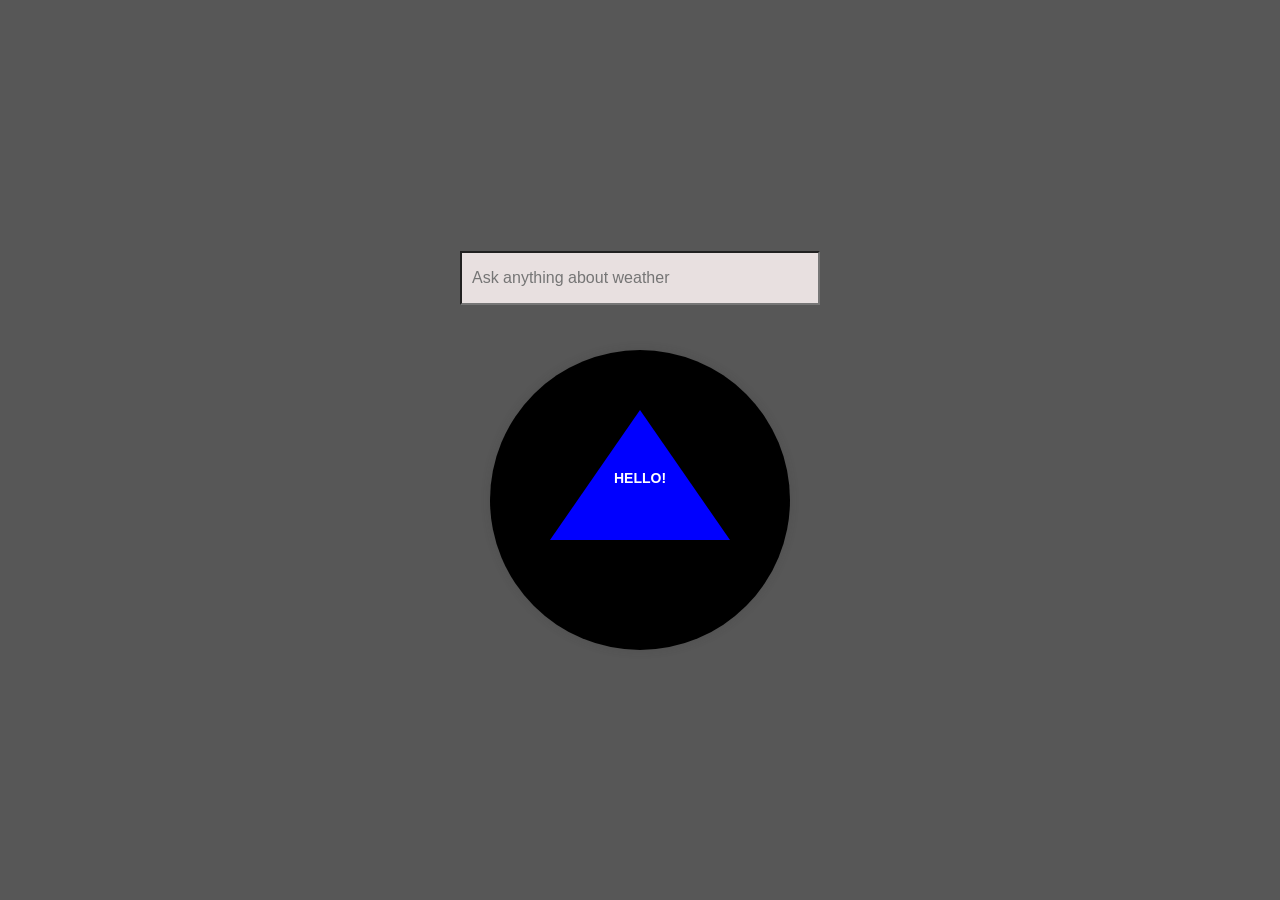
<file: week3/magic-8-Ball/index.html>
<html>
  <head>
    <title>Magic 8 Ball</title>
    <link href="style.css" rel="stylesheet" />
  </head>
  <body>
    <input
      type="text"
      id="magicBall"
      placeholder="Ask anything about weather"
    />
    <div class="ball">
      <div class="triangle"></div>
      <div class="answer">HELLO!</div>
    </div>

    <script src="8-ball.js"></script>
  </body>
</html>
</file>
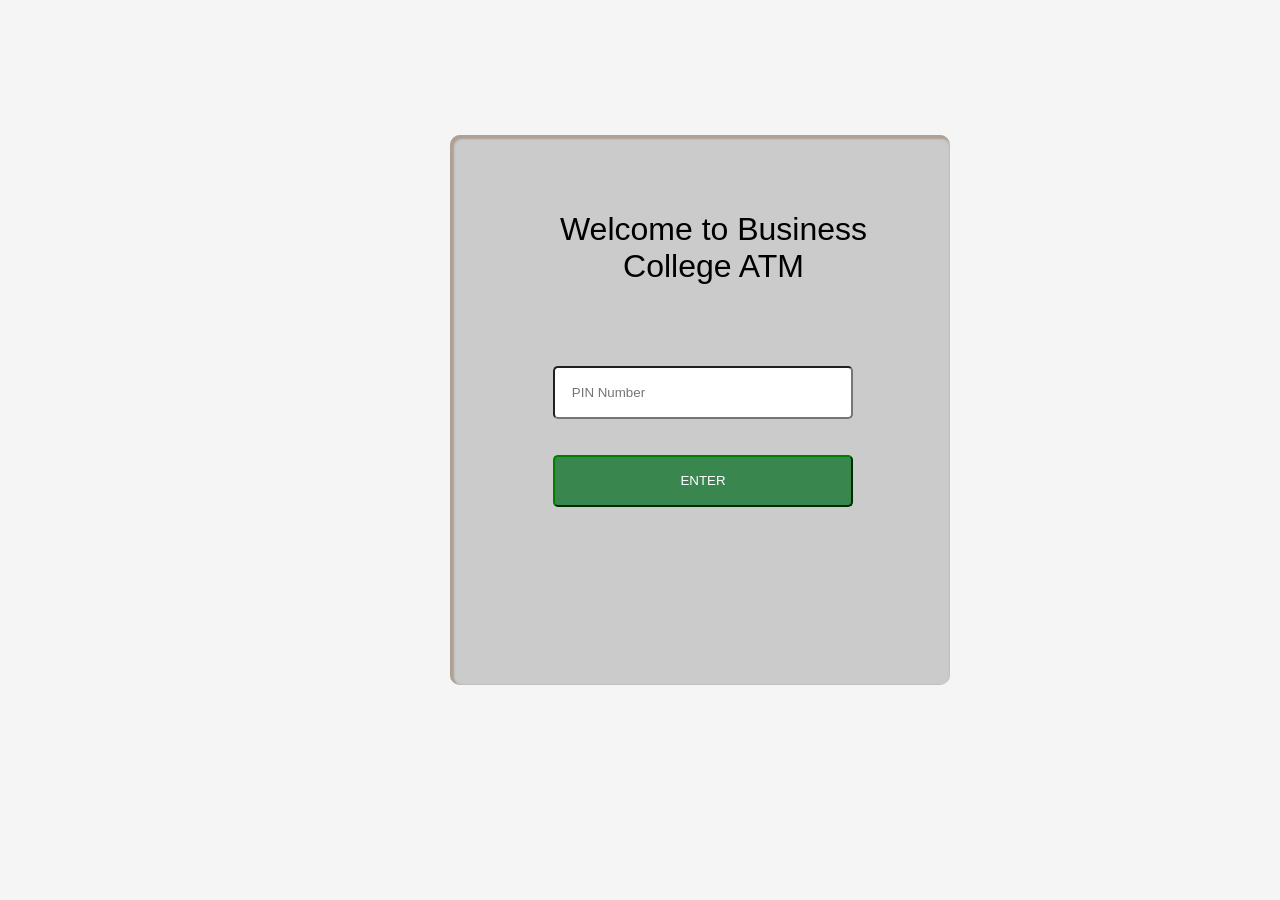
<file: week4/ATM_simulator/index.html>
<html>
  <head>
    <title>ATM Stimulator</title>
    <link href="style.css" rel="stylesheet" />
  </head>
  <body>
    <div class="div_atm">
      <p class="p-greet">Welcome to Business College ATM</p>

      <br /><br />
      <div class="pin">
        <input id="pin" type="password" placeholder="PIN Number" />
        <br /><br /><br />
        <button id="pinBtn">ENTER</button><br />
        <br />
        <p id="message-frontpage" class="center"></p>
      </div>
      <div class="overlay hidden">
        <div class="balance">
          <small>Balance:</small>
          <small id="balance">0</small>
          <small>€</small>
          <br /><br />
        </div>
        <input id="depositBox" type="number" placeholder="Deposit amount" />

        <br />
        <button id="depositBtn">DEPOSIT</button>
        <br />

        <input id="withdrawBox" type="number" placeholder="Withdraw amount" />

        <br />
        <button id="withdrawBtn">WITHDRAW</button>
        <br />
        <button id="exit">EXIT</button>

        <div class="div-message">
          <p id="message" class="center"></p>
        </div>
      </div>
    </div>

    <script src="main.js"></script>
  </body>
</html>
</file>
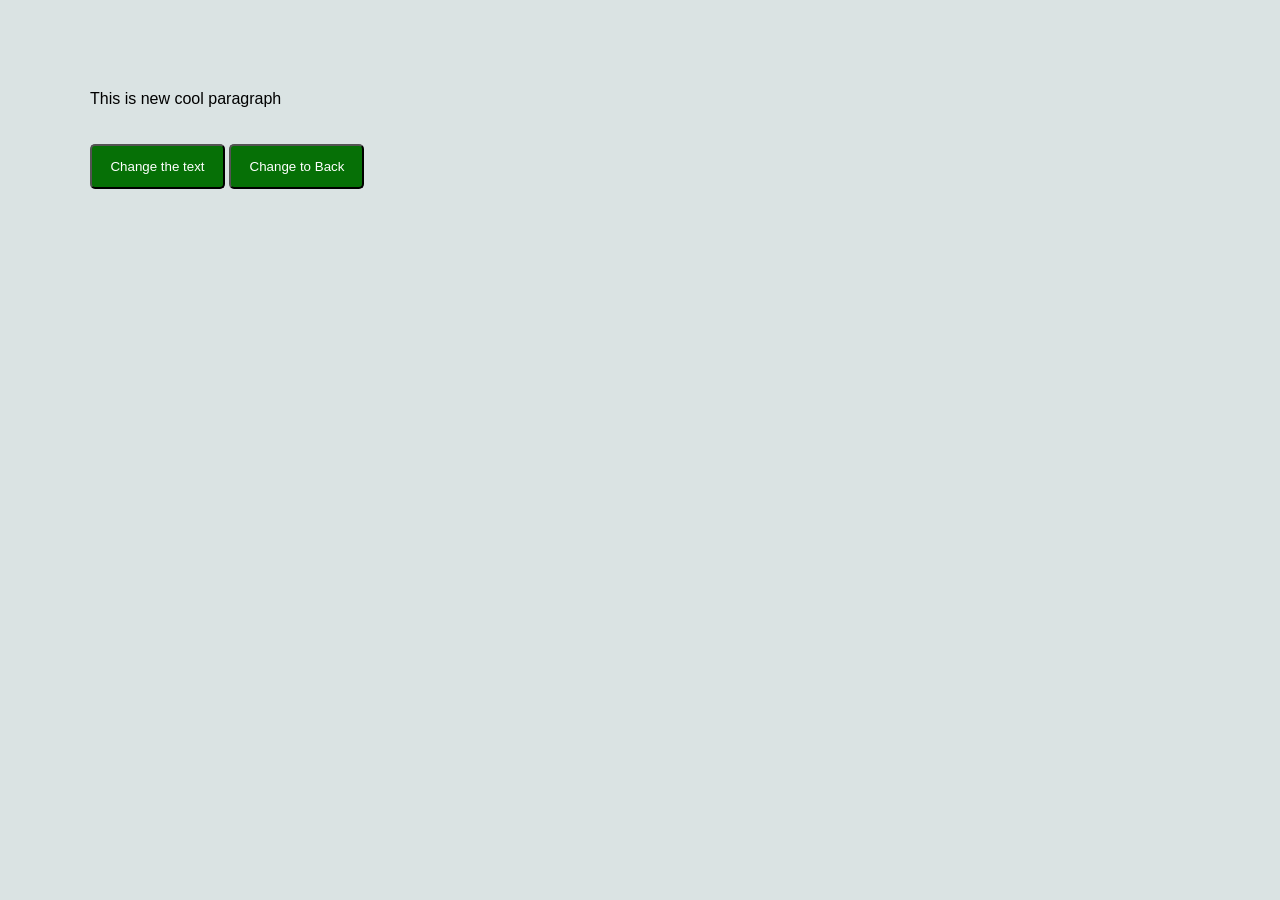
<file: week4/basic_DOM_1/index.html>
<html>
  <head>
    <title>Week 4 Exercise</title>
    <link href="style.css" rel="stylesheet" />
  </head>
  <body>
    <p id="content">This is new cool paragraph</p>
    <br />
    <br />
    <button id="first_button" onclick="changeText()">Change the text</button>

    <button onclick="changeBack()">Change to Back</button>

    <script src="main.js"></script>
  </body>
</html>
</file>
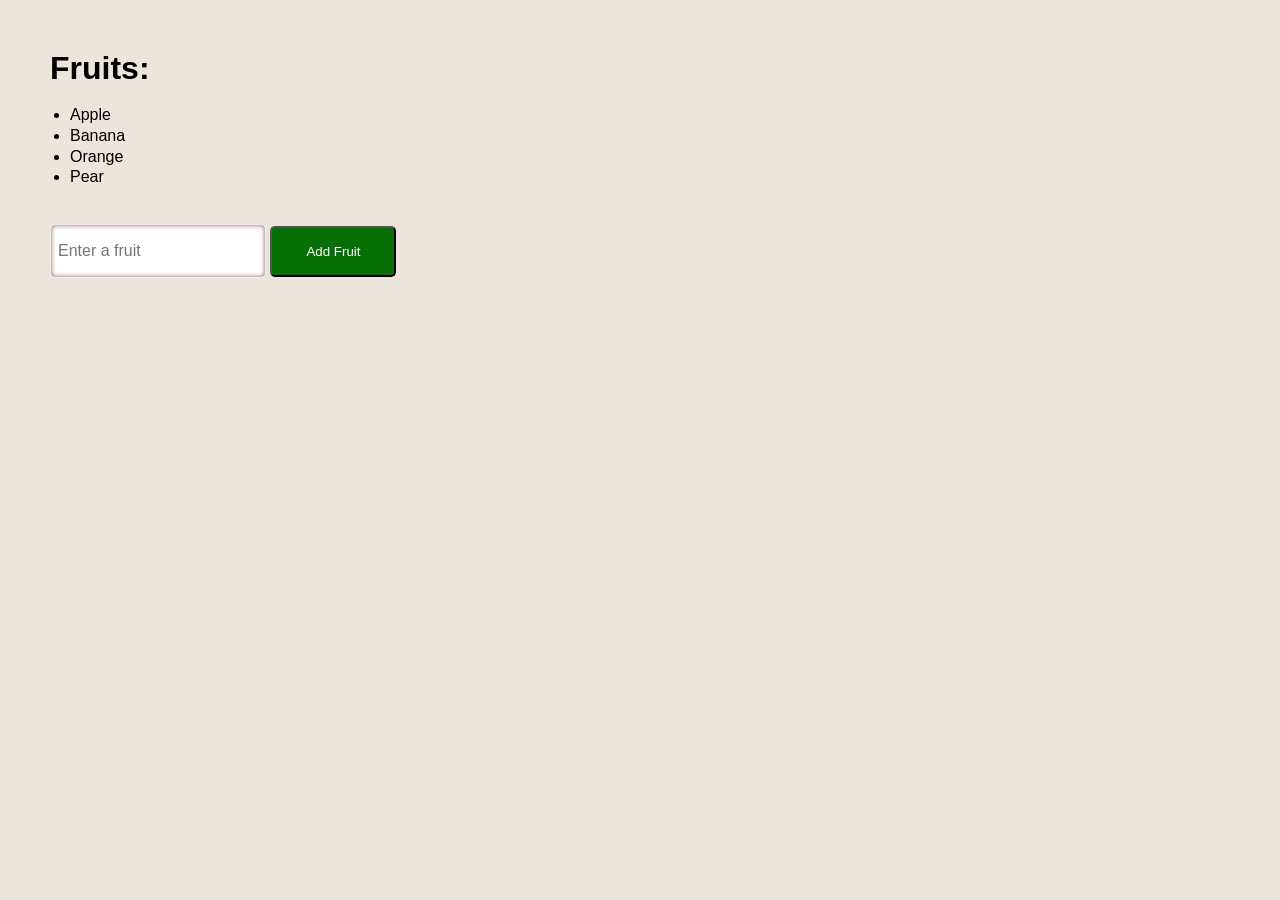
<file: week4/basic_DOM_2/index.html>
<html>
  <head>
    <title>Basic DOM Exercise 2</title>
    <link href="style.css" rel="stylesheet" />
  </head>
  <body>
    <h1>Fruits:</h1>
    <br />
    <ul id="fruitslist">
      <li>Apple</li>
      <li>Banana</li>
      <li>Orange</li>
      <li>Pear</li>
    </ul>
    <br />
    <br />

    <input type="text" id="fruitInput" placeholder="Enter a fruit" />

    <button id="addFruitButton">Add Fruit</button>

    <script src="main.js"></script>
  </body>
</html>
</file>
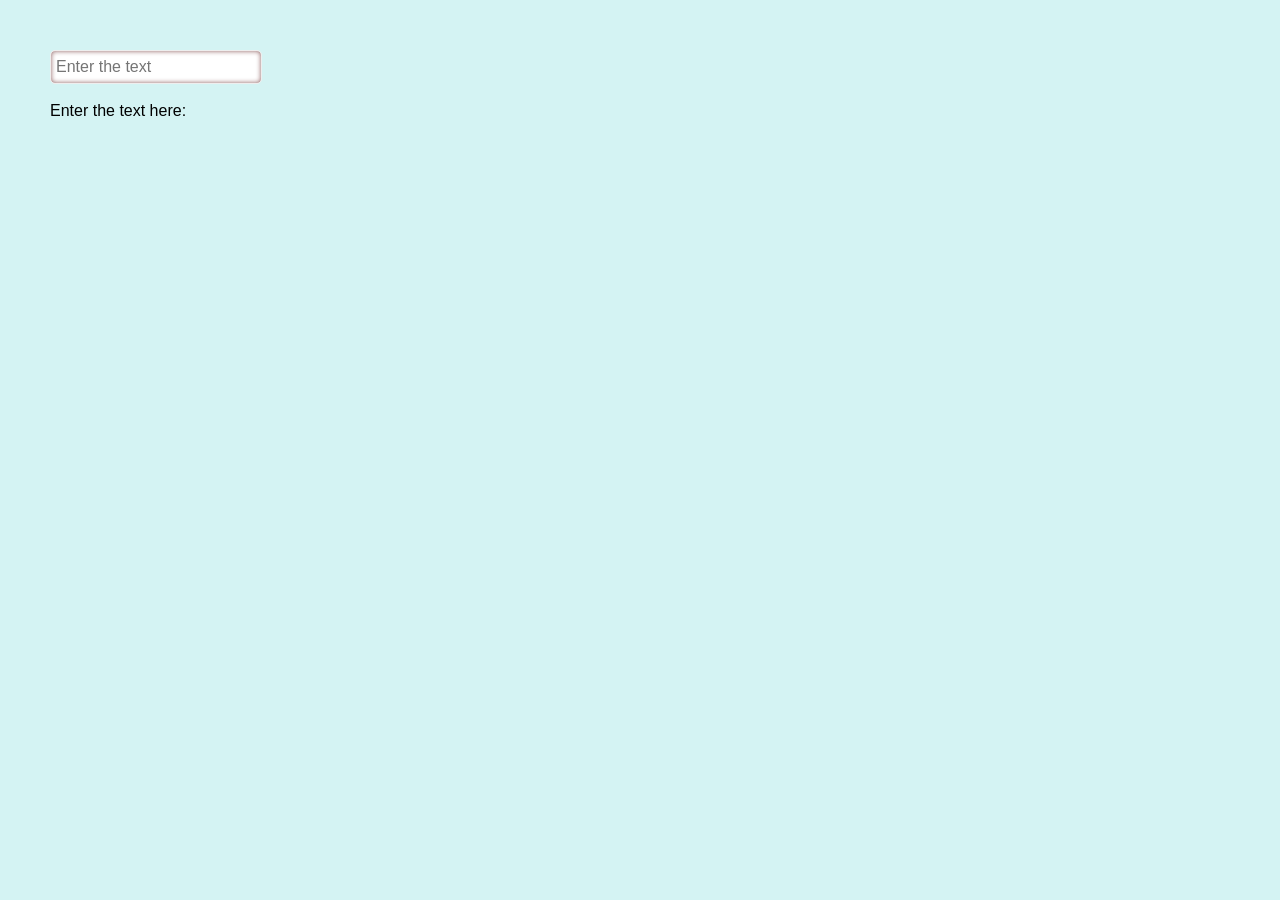
<file: week4/basic_DOM_3/index.html>
<html>
  <head>
    <title>DOM Basci Exercise 3</title>
    <link href="style.css" rel="stylesheet" />
  </head>
  <body>
    <input type="text" id="textbox" placeholder="Enter the text" /><br /><br />
    <div id="div1">Enter the text here:</div>

    <script src="main.js"></script>
  </body>
</html>
</file>
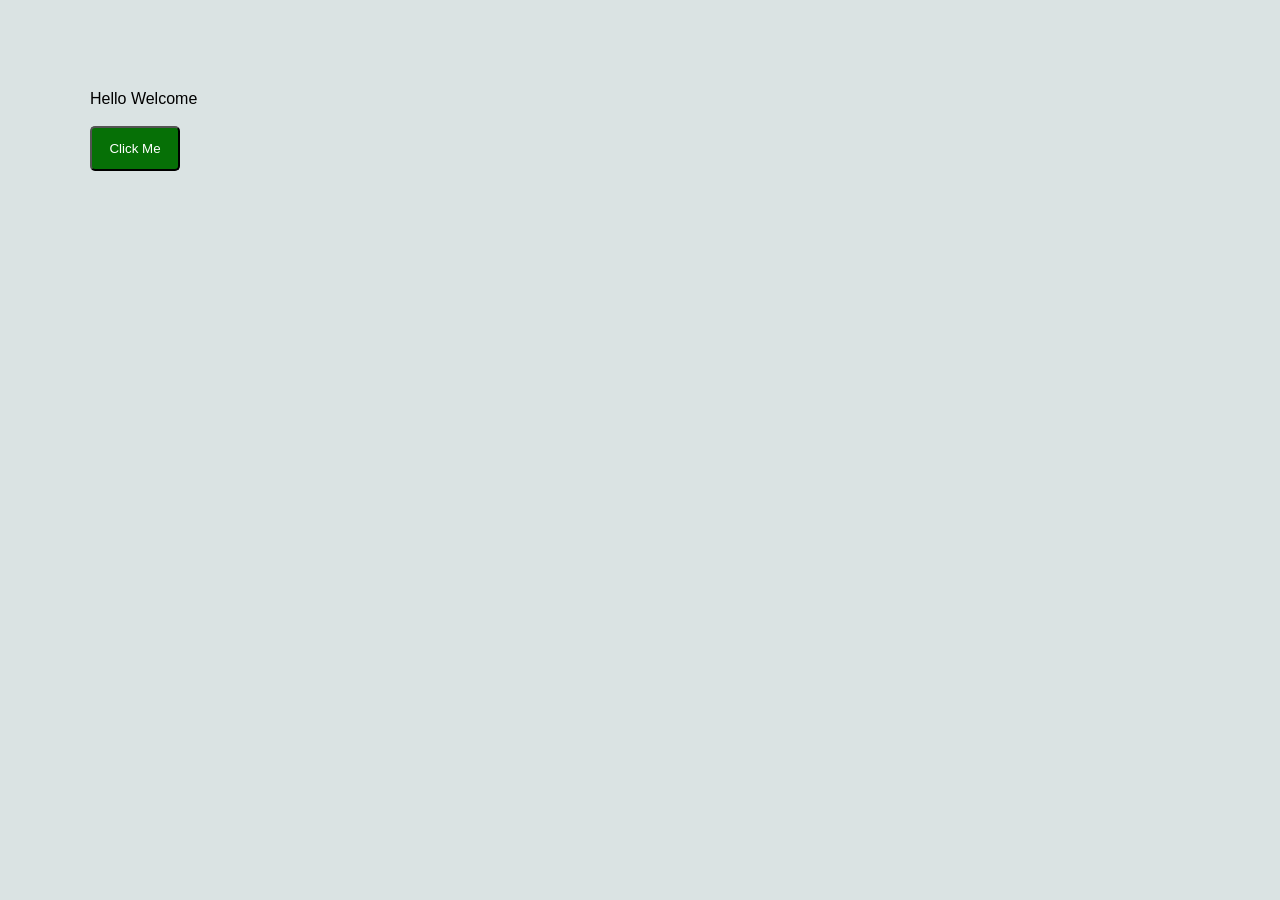
<file: week4/basic_DOM_4/index.html>
<html>
  <head>
    <title>DOM Basic Exercise 4</title>
    <link href="style.css" rel="stylesheet" />
  </head>
  <body>
    <p id="p1">Hello Welcome</p>
    <br />
    <button id="btn1">Click Me</button>

    <script src="main.js"></script>
  </body>
</html>
</file>
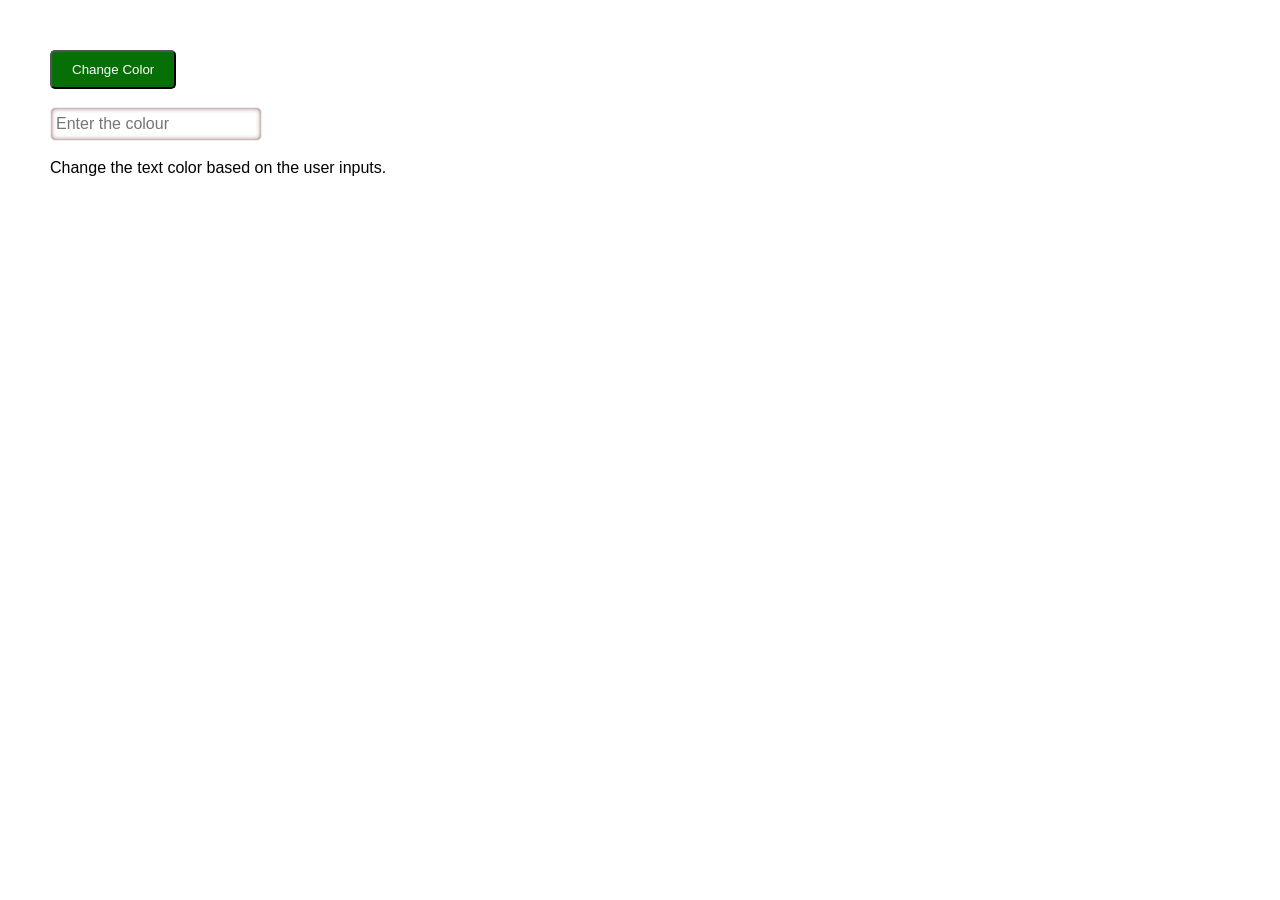
<file: week4/basic_DOM_5/index.html>
<html>
  <head>
    <title>DOM Basic Excersice 4</title>
    <link href="style.css" rel="stylesheet" />
  </head>
  <body>
    <button id="colorChangeBtn">Change Color</button><br /><br />
    <input
      id="inputBox"
      type="text"
      placeholder="Enter the colour"
    /><br /><br />
    <div id="paragraph">Change the text color based on the user inputs.</div>

    <script src="main.js"></script>
  </body>
</html>
</file>
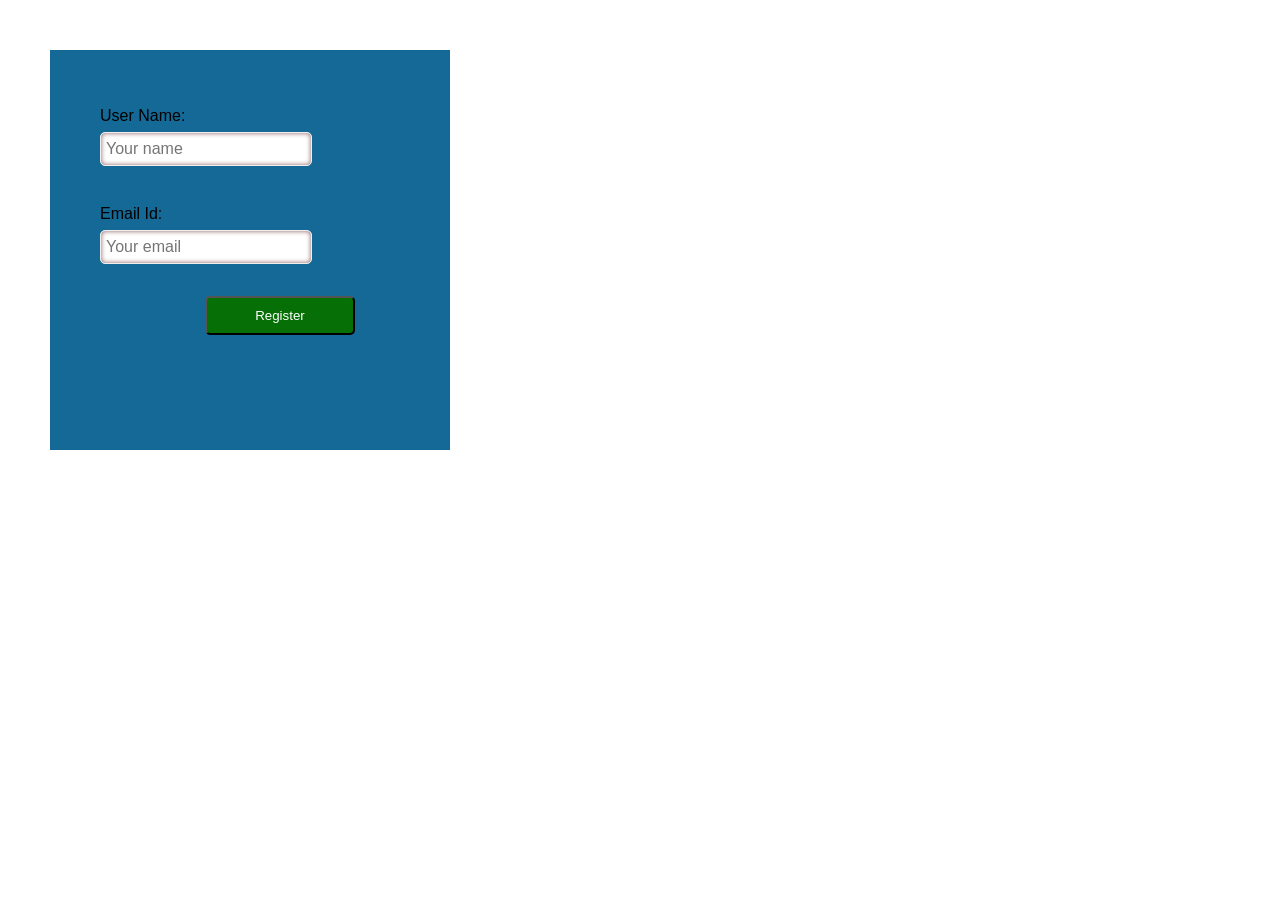
<file: week4/basic_DOM_6/index.html>
<html>
  <head>
    <title>Basic DOM Exercise 6</title>
    <link href="style.css" rel="stylesheet" />
  </head>
  <body>
    <form id="userForm">
      <div class="form">
        <label>User Name:</label>
        <input type="text" id="userName" placeholder="Your name" /><br /><br />
        <label>Email Id:</label>
        <input type="email" id="email" placeholder="Your email" /><br /><br />
        <button id="submit">Register</button><br /><br />

        <p id="message"></p>
      </div>
    </form>

    <script src="main.js"></script>
  </body>
</html>
</file>
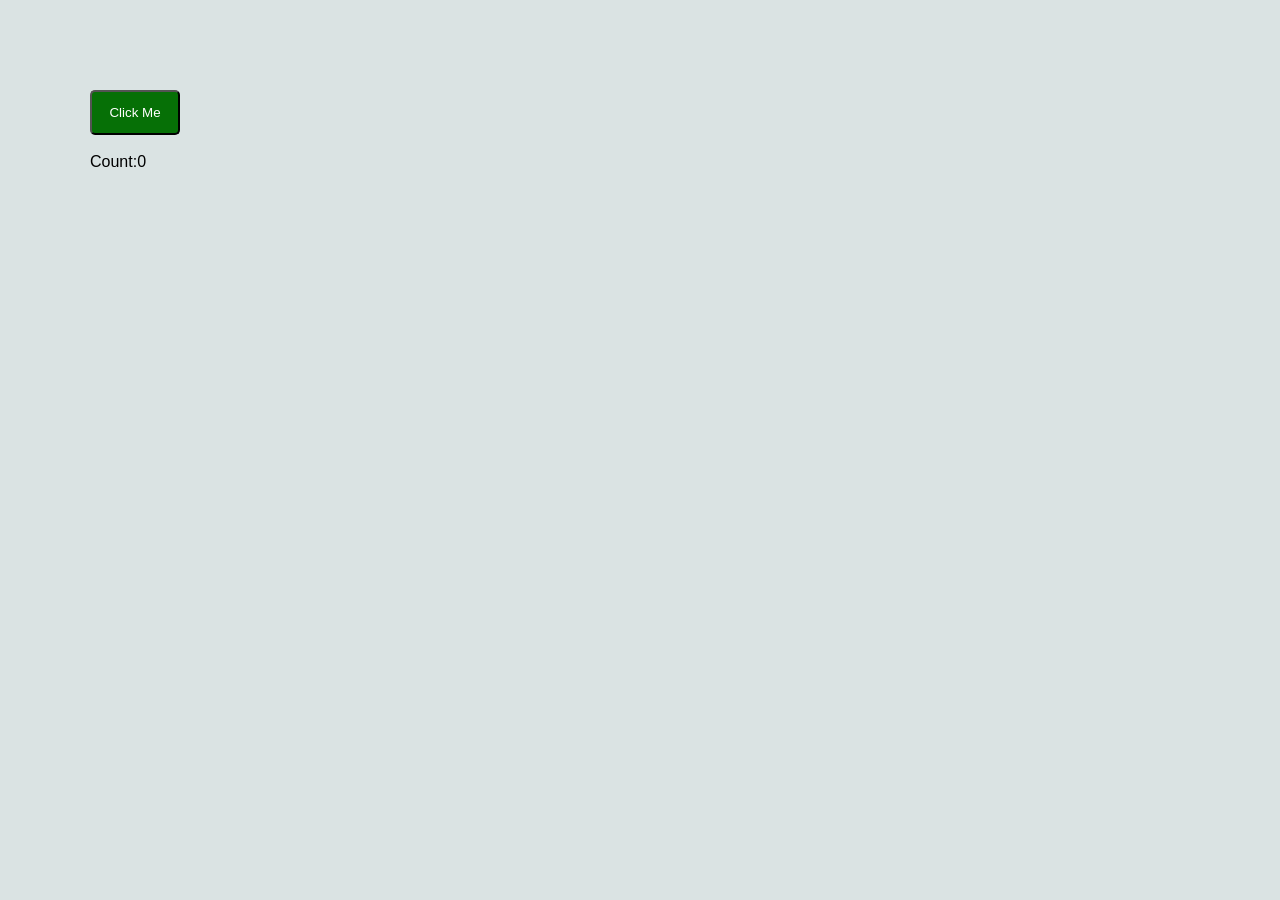
<file: week4/basic_DOM_7/index.html>
<html>
  <head>
    <title>DOM Basic Exercise 7</title>
    <link href="style.css" rel="stylesheet" />
  </head>
  <body>
    <button id="btn">Click Me</button><br /><br />
    <p id="count">Count:0</p>
    <script src="main.js"></script>
  </body>
</html>
</file>
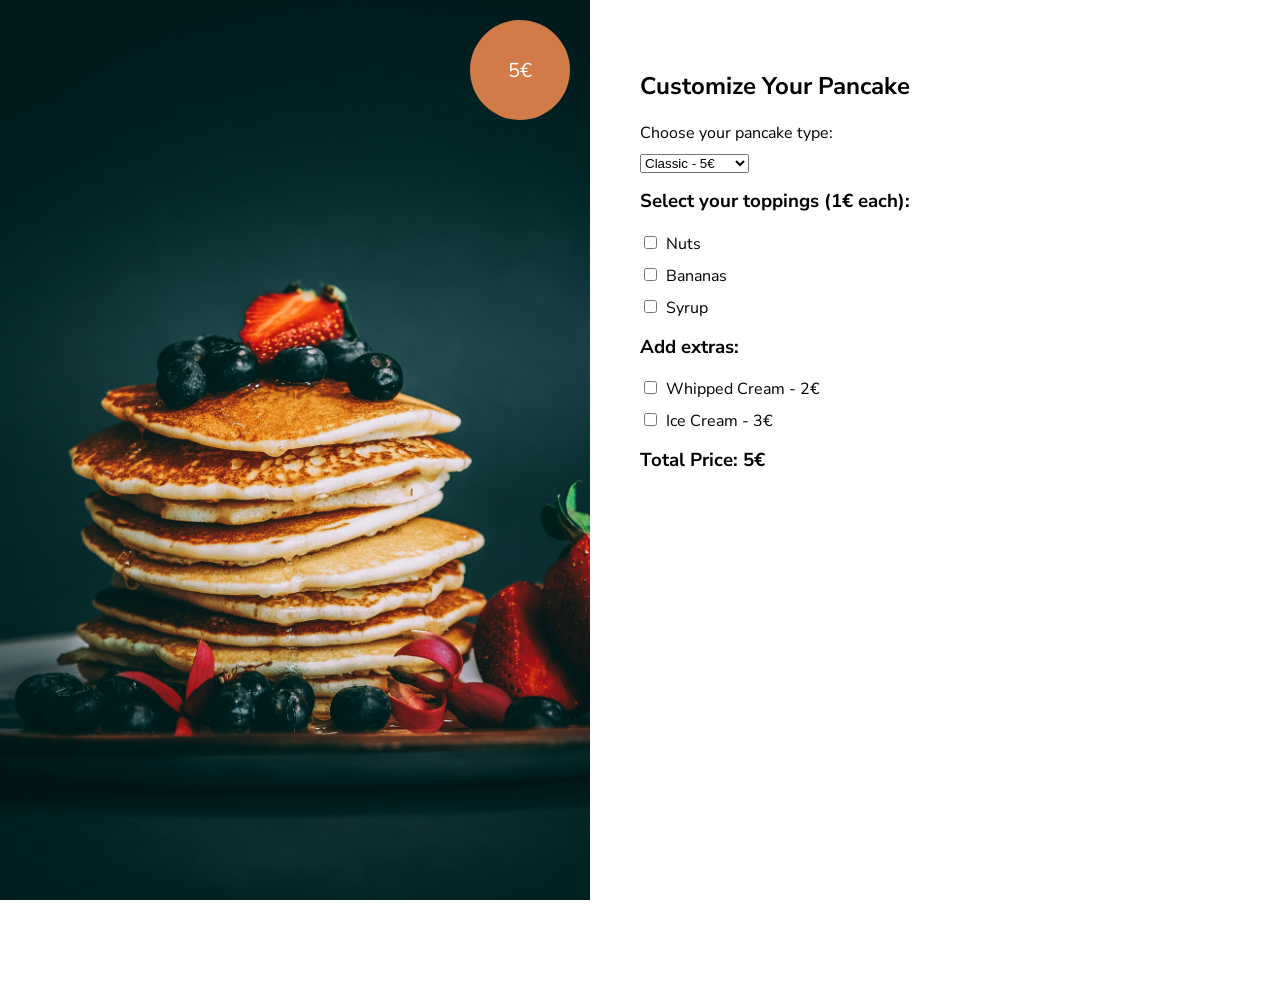
<file: week4/pancake_maker/index.html>
<!DOCTYPE html>
<html lang="en">
  <head>
    <meta charset="UTF-8" />
    <title>Pancake Maker</title>
    <link rel="stylesheet" href="style.css" />
  </head>
  <body>
    <div class="container">
      <div class="image-container">
        <img src="pancake.jpeg" alt="Delicious pancakes" />
        <div class="price-banner"><span id="totalPrice">5€</span></div>
      </div>

      <div class="form-container">
        <h2>Customize Your Pancake</h2>

        <label for="type">Choose your pancake type:</label>
        <select id="type">
          <option value="5">Classic - 5€</option>
          <option value="6">Chocolate - 6€</option>
          <option value="7">Blueberry - 7€</option>
        </select>

        <h3>Select your toppings (1€ each):</h3>
        <label><input type="checkbox" class="topping" value="1" /> Nuts</label>
        <label
          ><input type="checkbox" class="topping" value="1" /> Bananas</label
        >
        <label><input type="checkbox" class="topping" value="1" /> Syrup</label>

        <h3>Add extras:</h3>
        <label
          ><input type="checkbox" class="extra" value="2" /> Whipped Cream -
          2€</label
        >
        <label
          ><input type="checkbox" class="extra" value="3" /> Ice Cream -
          3€</label
        >

        <h3>Total Price: <span id="totalPriceDisplay">5€</span></h3>
      </div>
    </div>

    <script src="main.js"></script>
  </body>
</html>
</file>
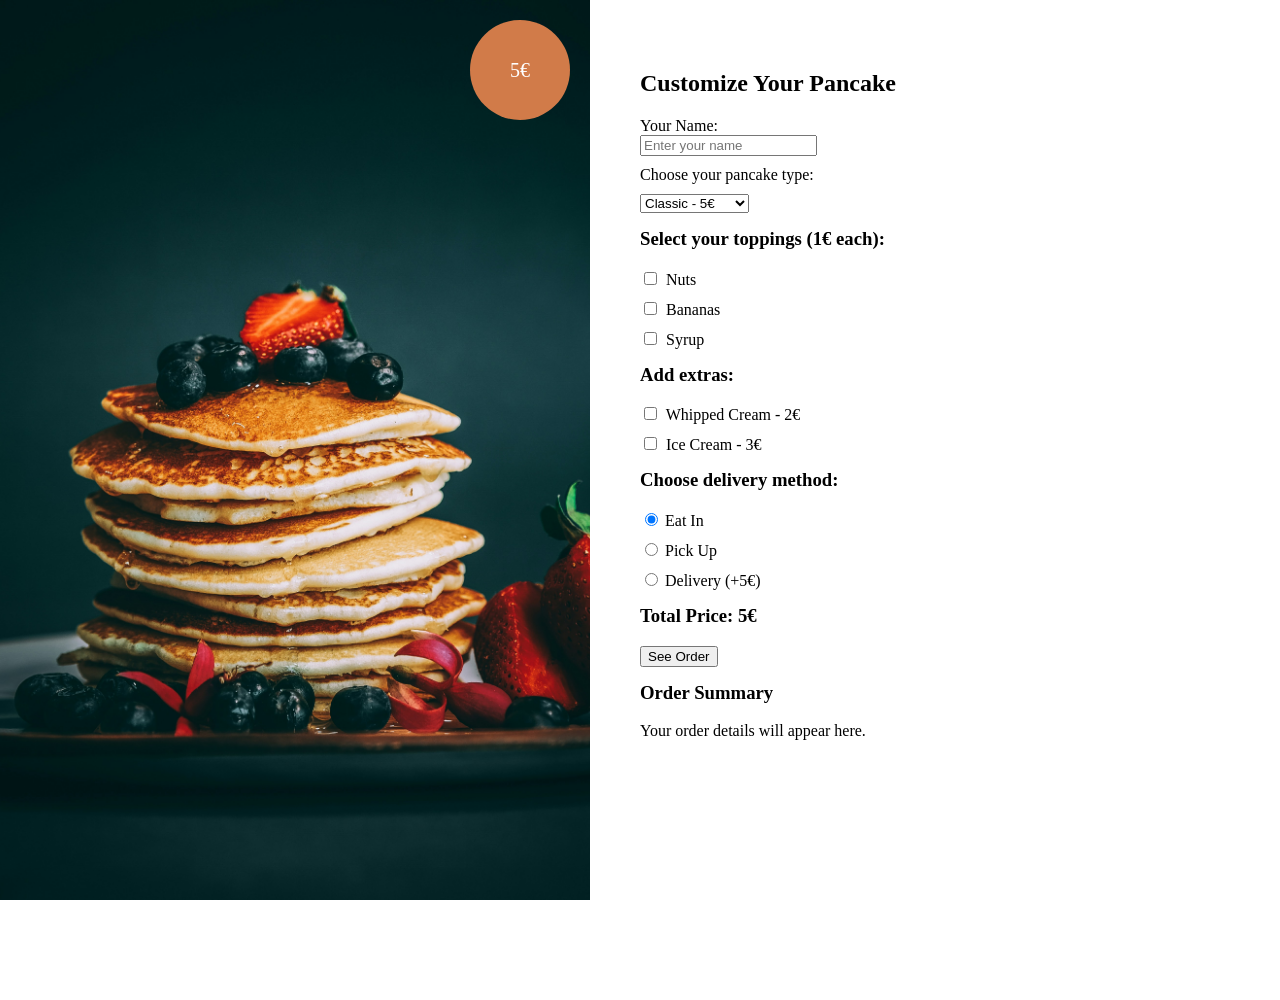
<file: week5/pancake_maker_2/index.html>
<!DOCTYPE html>
<html lang="en">
  <head>
    <meta charset="UTF-8" />
    <title>Pancake Maker</title>
    <link rel="stylesheet" href="style.css" />
  </head>
  <body>
    <div class="container">
      <div class="image-container">
        <img src="pancake.jpeg" alt="Delicious pancakes" />
        <div class="price-banner"><span id="totalPrice">5€</span></div>
      </div>

      <div class="form-container">
        <h2>Customize Your Pancake</h2>

        <form id="pancakeForm">
          <!-- Customer Name -->
          <label for="customerName">Your Name:</label>
          <input
            type="text"
            id="customerName"
            name="customerName"
            placeholder="Enter your name"
          />

          <!-- Pancake Type -->
          <label for="type">Choose your pancake type:</label>
          <select id="type" name="pancakeType">
            <option data-price="5" value="5">Classic - 5€</option>
            <option data-price="6" value="6">Chocolate - 6€</option>
            <option data-price="7" value="7">Blueberry - 7€</option>
          </select>

          <!-- Toppings -->
          <h3>Select your toppings (1€ each):</h3>
          <label
            ><input
              type="checkbox"
              class="topping"
              data-price="1"
              value="Nuts 1€"
            />
            Nuts
          </label>
          <label
            ><input
              type="checkbox"
              class="topping"
              data-price="1"
              value="Bananas 1€"
            />
            Bananas
          </label>
          <label
            ><input
              type="checkbox"
              class="topping"
              data-price="1"
              value="Syrup 1€"
            />
            Syrup
          </label>

          <!-- Extras -->
          <h3>Add extras:</h3>
          <label
            ><input
              type="checkbox"
              class="extra"
              data-price="2"
              value="Whipped Cream - 2€"
            />
            Whipped Cream - 2€</label
          >
          <label
            ><input
              type="checkbox"
              class="extra"
              data-price="3"
              value="Ice Cream - 3€"
            />
            Ice Cream - 3€</label
          >

          <!-- Delivery Method -->
          <h3>Choose delivery method:</h3>
          <label
            ><input
              type="radio"
              name="delivery"
              class="delivery"
              data-price="0"
              checked
            />
            Eat In</label
          >
          <label
            ><input
              type="radio"
              name="delivery"
              class="delivery"
              data-price="0"
            />
            Pick Up</label
          >
          <label
            ><input
              type="radio"
              name="delivery"
              class="delivery"
              data-price="5"
            />
            Delivery (+5€)</label
          >

          <!-- Total Price Display -->
          <h3>Total Price: <span id="totalPriceDisplay">5€</span></h3>

          <!-- See Order Button -->
          <button type="button" id="seeOrder">See Order</button>

          <!-- Order Summary Display -->
          <div id="orderSummary">
            <h3>Order Summary</h3>
            <p id="summaryText">Your order details will appear here.</p>
          </div>
        </form>
      </div>
    </div>

    <script src="main.js"></script>
  </body>
</html>
</file>
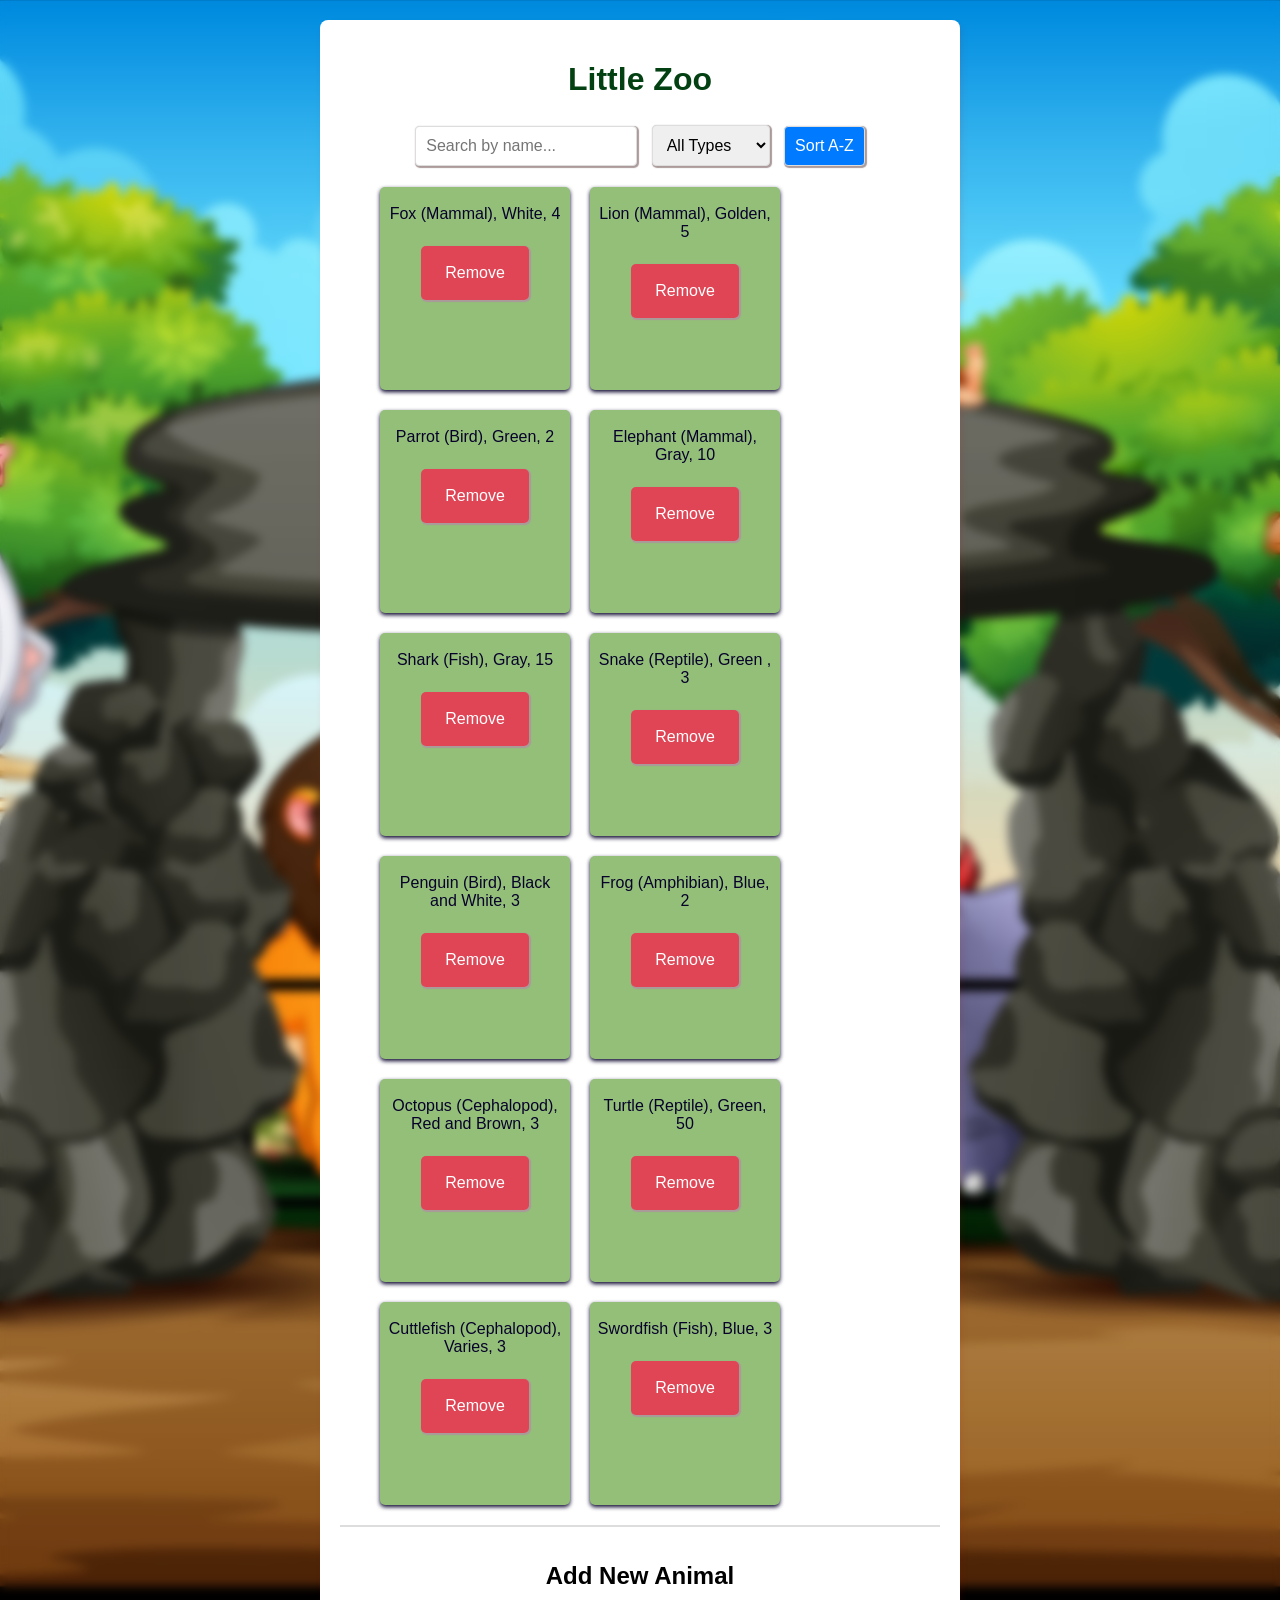
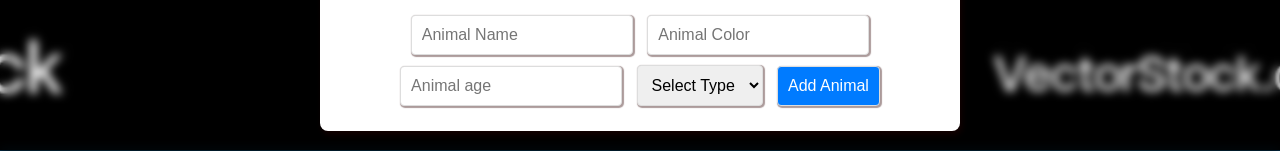
<file: week6/little_zoo/index.html>
<!DOCTYPE html>
<html lang="en">
  <head>
    <meta charset="UTF-8" />
    <meta name="viewport" content="width=device-width, initial-scale=1.0" />
    <title>Little Zoo</title>
    <link rel="stylesheet" href="style.css" />
  </head>
  <body>
    <div class="container">
      <h1>Little Zoo</h1>

      <!-- Search & Filter Section -->
      <div class="controls">
        <input type="text" id="searchAnimal" placeholder="Search by name..." />

        <select id="filterType">
          <option value="All">All Types</option>
          <option value="Mammal">Mammal</option>
          <option value="Bird">Bird</option>
          <option value="Reptile">Reptile</option>
          <option value="Amphibian">Amphibian</option>
          <option value="Fish">Fish</option>
        </select>

        <button id="sortAnimals">Sort A-Z</button>
      </div>

      <!-- Animal List Display -->
      <ul id="animalList"></ul>

      <!-- Add New Animal Form -->
      <div class="add-animal">
        <h2>Add New Animal</h2>
        <input type="text" id="newAnimalName" placeholder="Animal Name" />

        <input type="text" id="animalColor" placeholder="Animal Color" />
        <input type="number" id="animalAge" placeholder="Animal age" />

        <select id="newAnimalType">
          <option value="" disabled selected>Select Type</option>
          <option value="Mammal">Mammal</option>
          <option value="Bird">Bird</option>
          <option value="Reptile">Reptile</option>
          <option value="Amphibian">Amphibian</option>
          <option value="Fish">Fish</option>
        </select>
        <button id="addAnimal">Add Animal</button>
      </div>
    </div>

    <script src="main.js" defer></script>
  </body>
</html>
</file>
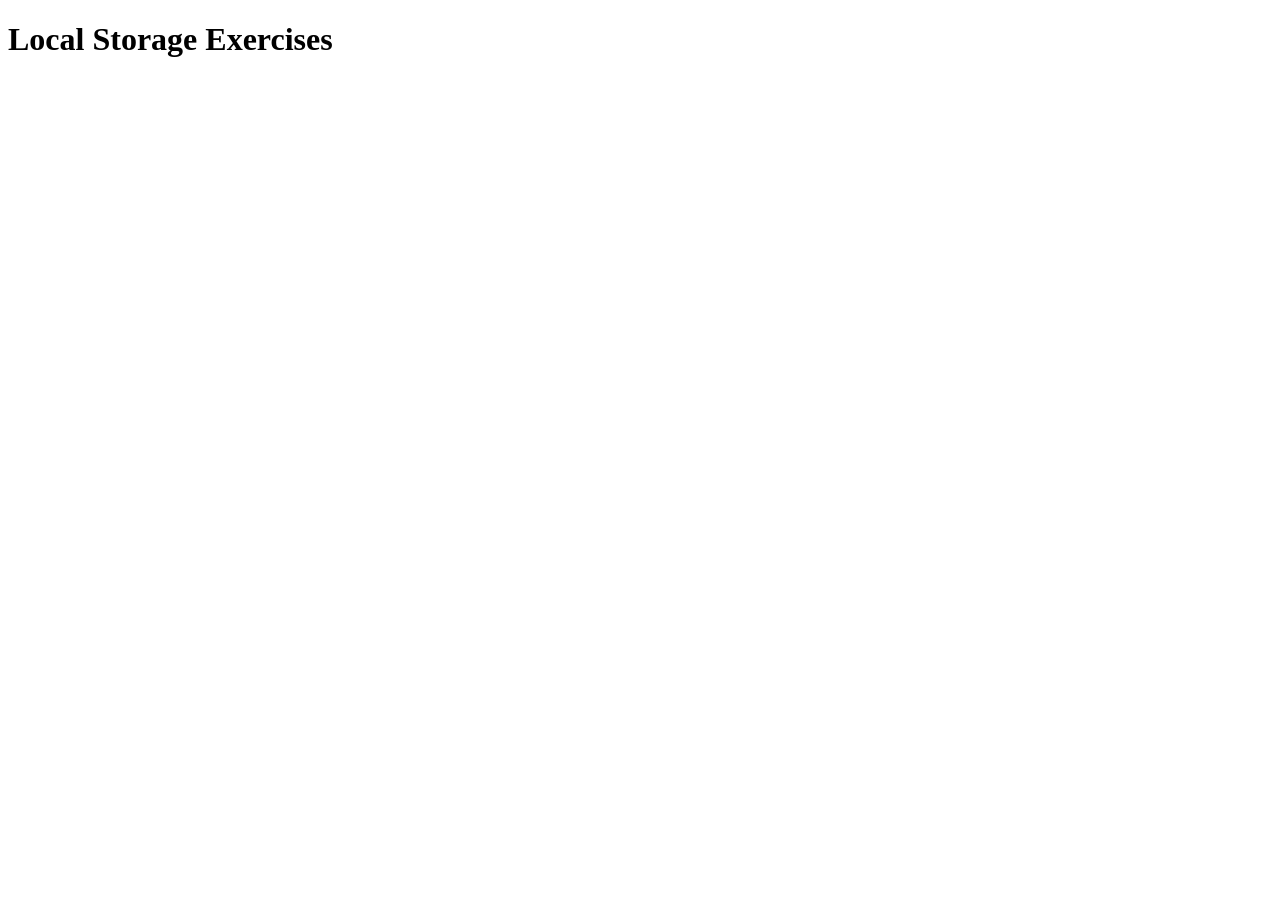
<file: week7/localstorage/index.html>
<!DOCTYPE html>
<html lang="en">
  <head>
    <meta charset="UTF-8" />
    <meta name="viewport" content="width=device-width, initial-scale=1.0" />
    <title>Local Storage Exercises</title>
  </head>
  <body>
    <h1>Local Storage Exercises</h1>

    <script src="main.js"></script>
  </body>
</html>
</file>
<file: week3/magic-8-Ball/style.css>
* {
  box-sizing: border-box;
  margin: 0px;
  padding: 0px;
}
body {
  display: flex;
  justify-content: center;
  align-items: center;
  height: 100vh;
  background-color: #575757;
  color: white;
  font-family: sans-serif;
  flex-direction: column;
  gap: 5vh;
}
.ball {
  width: 300px;
  height: 300px;
  background: black;
  border-radius: 50%;
  display: flex;
  justify-content: center;
  align-items: center;
  box-shadow: 0 0 10px rgba(50, 49, 49, 0.2);
  cursor: pointer;
  position: relative;
}

input {
  width: 40vh;
  height: 6vh;
  box-shadow: inset px 2px 2px rgb(215, 200, 200);
  background-color: #e8e0e0;
  font-family: inherit;
  font-size: 1rem;
  padding-left: 10px;
}
.triangle {
  width: 0;
  height: 0;
  border-left: 90px solid transparent;
  border-right: 90px solid transparent;
  border-bottom: 130px solid blue;
  position: absolute;
  top: 60px;
}
.answer {
  position: absolute;
  top: 120px;
  width: 80px;
  text-align: center;
  font-size: 14px;
  font-weight: bold;
}
</file>
<file: week4/ATM_simulator/style.css>
* {
  box-sizing: border-box;
  margin: 0px;
  padding: 0px;
}
body {
  background-color: whitesmoke;
}

button {
  background-color: 39874E;
  padding: 4%;
  width: 300px;
  border-radius: 5px;
  border-color: green;
  color: white;
}

button:hover {
  background-color: green;
}

input {
  padding: 4%;
  width: 300px;
  border-radius: 5px;
  box-shadow: inset;
}

.div_atm {
  background-color: #cbcbcc;
  height: 550px;
  width: 500px;
  border-radius: 10px;
  padding: 40px;
  margin-top: 15vh;
  margin-left: 50vh;
  font-family: sans-serif;
  box-shadow: inset 2px 2px 2px 2px rgb(173, 160, 148);
}

.div_atm .p-greet {
  margin-top: 4vh;
  font-size: 2rem;
  text-align: center;
  margin-left: 3vh;
}
.balance {
  text-align: center;
  font-size: xx-large;
  position: relative;
}
.pin input,
p {
  margin-left: 7vh;
  margin-top: 5vh;
  align-items: start;
}

.pin button {
  margin-left: 7vh;
}

.overlay {
  position: fixed;
  background-color: #cbcbcc;
  display: flex;
  justify-content: center;
  flex-direction: column;
  top: 24vh;
  left: 57vh;
  width: 400px;
  height: 390px;
  padding: 50px;
}

.hidden {
  display: none;
}

.div-message {
  width: auto;
  text-align: center;
  font-size: 1.2rem;
}
</file>
<file: week4/basic_DOM_1/style.css>
* {
  box-sizing: border-box;
  margin: 0px;
  padding: 0px;
}

body {
  font-family: sans-serif;
  background-color: rgb(218, 227, 227);
  padding: 10vh;
}

button {
  background-color: rgb(6, 112, 6);
  color: white;
  border-radius: 5px;
  cursor: pointer;
  width: 15vh;
  height: 5vh;
}

button:hover {
  background-color: green;
}
</file>
<file: week4/basic_DOM_2/style.css>
* {
  box-sizing: border-box;
  margin: 0px;
  padding: 0px;
}

body {
  padding: 50px;
  font-family: sans-serif;
  background-color: rgb(236, 229, 220);
}

input {
  font-family: inherit;
  font-size: inherit;
  padding: 7px 7px;
  border-radius: 5px;
  border: 1px solid #eee;
  box-shadow: inset 0 0 5px #8b5c5c;
  height: 6vh;
}

button {
  width: 14vh;
  height: 5.7vh;
  background-color: rgb(6, 112, 6);
  color: white;
  border-radius: 5px;
  cursor: pointer;
}

button:hover {
  background-color: green;
}
ul {
  padding-left: 20px;
}
li {
  line-height: 1.3rem;
}
</file>
<file: week4/basic_DOM_3/style.css>
* {
  box-sizing: border-box;
  margin: 0px;
  padding: 0px;
}

body {
  padding: 50px;
  font-family: sans-serif;
  background-color: rgb(212, 243, 243);
  color: black;
}

input {
  font-family: inherit; /* declare the same font which is declared in body */
  font-size: inherit;
  padding: 7px 5px;
  border-radius: 5px;
  border: 1px solid #eee;
  box-shadow: inset 0 0 5px #8b5c5c;
}
</file>
<file: week4/basic_DOM_4/style.css>
* {
  box-sizing: border-box;
  margin: 0px;
  padding: 0px;
}

body {
  font-family: sans-serif;
  background-color: rgb(218, 227, 227);
  padding: 10vh;
}

button {
  background-color: rgb(6, 112, 6);
  color: white;
  border-radius: 5px;
  cursor: pointer;
  width: 10vh;
  height: 5vh;
}

button:hover {
  background-color: green;
}
</file>
<file: week4/basic_DOM_5/style.css>
* {
  box-sizing: border-box;
  margin: 0px;
  padding: 0px;
}

body {
  padding: 50px;
  font-family: sans-serif;
}

label {
  display: inline-block;
  width: 100px;
}

input {
  font-family: inherit; /* declare the same font which is declared in body */
  font-size: inherit;
  padding: 7px 5px;
  border-radius: 5px;
  border: 1px solid #eee;
  box-shadow: inset 0 0 5px #8b5c5c;
}

button {
  padding: 10px 20px;
  background-color: rgb(6, 112, 6);
  color: white;
  border-radius: 5px;
  cursor: pointer;
}

button:hover {
  background-color: green;
}
</file>
<file: week4/basic_DOM_6/style.css>
* {
  box-sizing: border-box;
  margin: 0px;
  padding: 0px;
}

body {
  padding: 50px;
  font-family: sans-serif;
  line-height: 2;
}

.form {
  padding: 50px 50px;
  background-color: rgb(21, 105, 150);
  height: 400px;
  width: 400px;
}

label {
  display: inline-block;
  width: 100px;
}

input {
  font-family: inherit; /* declare the same font which is declared in body */
  font-size: inherit;
  padding: 7px 5px;
  border-radius: 5px;
  border: 1px solid #eee;
  box-shadow: inset 0 0 5px #8b5c5c;
}

button {
  padding: 10px 20px;
  background-color: rgb(6, 112, 6);
  color: white;
  border-radius: 5px;
  margin-inline-start: 35%;
  cursor: pointer;
  width: 50%;
}

button:hover {
  background-color: green;
}
</file>
<file: week4/basic_DOM_7/style.css>
* {
  box-sizing: border-box;
  margin: 0px;
  padding: 0px;
}

body {
  font-family: sans-serif;
  background-color: rgb(218, 227, 227);
  padding: 10vh;
}

button {
  background-color: rgb(6, 112, 6);
  color: white;
  border-radius: 5px;
  cursor: pointer;
  width: 10vh;
  height: 5vh;
}

button:hover {
  background-color: green;
}
</file>
<file: week4/pancake_maker/style.css>
@import url("https://fonts.googleapis.com/css2?family=Nunito+Sans:ital,opsz,wght@0,6..12,200..1000;1,6..12,200..1000&display=swap");

body {
  font-family: "Nunito Sans", serif;
  background-color: #ffffff;
  color: #000000;
  display: flex;
  justify-content: center;
  align-items: center;
  margin: 0;
  min-height: 100vh;
  overflow: hidden;
}

.container {
  display: flex;
  align-items: flex-start;
  justify-content: center;
  width: 100vw;
}

.image-container {
  position: relative;
  flex: 1;
  min-height: 100vh;
}

.image-container img {
  object-fit: cover;
  width: 100%;
  height: 100vh;
}

.form-container {
  flex: 1;
  padding: 50px;
  min-height: 100vh;
  overflow-y: auto;
}

.price-banner {
  position: absolute;
  top: 20px;
  right: 20px;
  background-color: #d17b49;
  color: white;
  border-radius: 50%;
  width: 100px;
  height: 100px;
  display: flex;
  justify-content: center;
  align-items: center;
  font-size: 20px;
}

h3 {
  margin-top: 15px;
}

input[type="checkbox"] {
  margin-right: 5px;
}

select,
label {
  display: block;
  margin-top: 10px;
}
</file>
<file: week5/pancake_maker_2/style.css>
body {
  font-family: "Nunito Sans", serif;
  background-color: #ffffff;
  color: #000000;
  display: flex;
  justify-content: center;
  align-items: center;
  margin: 0;
  min-height: 100vh;
}

.container {
  display: flex;
  align-items: flex-start;
  justify-content: center;
  width: 100vw;
}

.image-container {
  position: relative;
  flex: 1;
  min-height: 100vh;
}

.image-container img {
  object-fit: cover;
  width: 100%;
  height: 100vh;
}

.form-container {
  flex: 1;
  padding: 50px;
  min-height: 100vh;
  overflow-y: auto;
}

.price-banner {
  position: absolute;
  top: 20px;
  right: 20px;
  background-color: #d17b49;
  color: white;
  border-radius: 50%;
  width: 100px;
  height: 100px;
  display: flex;
  justify-content: center;
  align-items: center;
  font-size: 20px;
}

h3 {
  margin-top: 15px;
}

input[type="checkbox"] {
  margin-right: 5px;
}

select,
label {
  display: block;
  margin-top: 10px;
}
</file>
<file: week6/little_zoo/style.css>
/* General Page Styling */
body {
  font-family: Arial, sans-serif;
  background-color: #f8f8f8;
  text-align: center;
  margin: 0;
  padding: 20px;
  background-image: url("zoo-image1.jpg");
  backdrop-filter: blur(5px);
  background-size: cover;
  background-position: center;
}

/* Main Container */
.container {
  width: 100%;
  max-width: 600px;
  margin: auto;
  background: rgb(255, 255, 255);
  padding: 20px;
  box-shadow: 2px 4px 6px rgba(181, 12, 12, 0.1);
  border-radius: 8px;
}

/* Heading */
h1 {
  color: #034112;
}

/* Controls (Search, Filter, Sort) */
.controls {
  margin-bottom: 15px;
}

input,
select,
button {
  padding: 10px;
  margin: 5px;
  border: 1px solid #ddd;
  border-radius: 4px;
  font-size: 16px;
  box-shadow: 1px 1px 1px 1px rgb(171, 154, 154);
}

button {
  background-color: #007bff;
  color: white;
  cursor: pointer;
}

button:hover {
  background-color: #0056b3;
}

/* Animal List */
#animalList {
  list-style-type: none;
  display: flex;
  flex-direction: row;
  flex-wrap: wrap;
  gap: 20px;
}

/* #animalList li {
  background: #fff;
  margin: 8px 0;
  padding: 10px;
  border-radius: 5px;
  box-shadow: 0px 2px 4px rgba(0, 0, 0, 0.1);
  display: flex;
  justify-content: space-between;
  align-items: center;
} */

#animalList li {
  width: 20vh;
  height: 20vh;
  border-radius: 5px;
  background-color: #93bf79;
  box-shadow: 0px 2px 4px;
  padding: 5px;
  padding-top: 2vh;
  color: #08022b;
  display: flex;
  align-items: center;
  flex-direction: column;
  gap: 2vh;
}

.remove-btn {
  background-color: #e04555;
  color: white;
  border: none;
  margin-bottom: 0vh;
  cursor: pointer;
  width: 12vh;
  height: 6vh;
  border-radius: 5px;
}

.remove-btn:hover {
  background-color: #c82333;
}

/* Add New Animal Form */
.add-animal {
  margin-top: 20px;
  padding-top: 15px;
  border-top: 2px solid #ddd;
}
</file>
